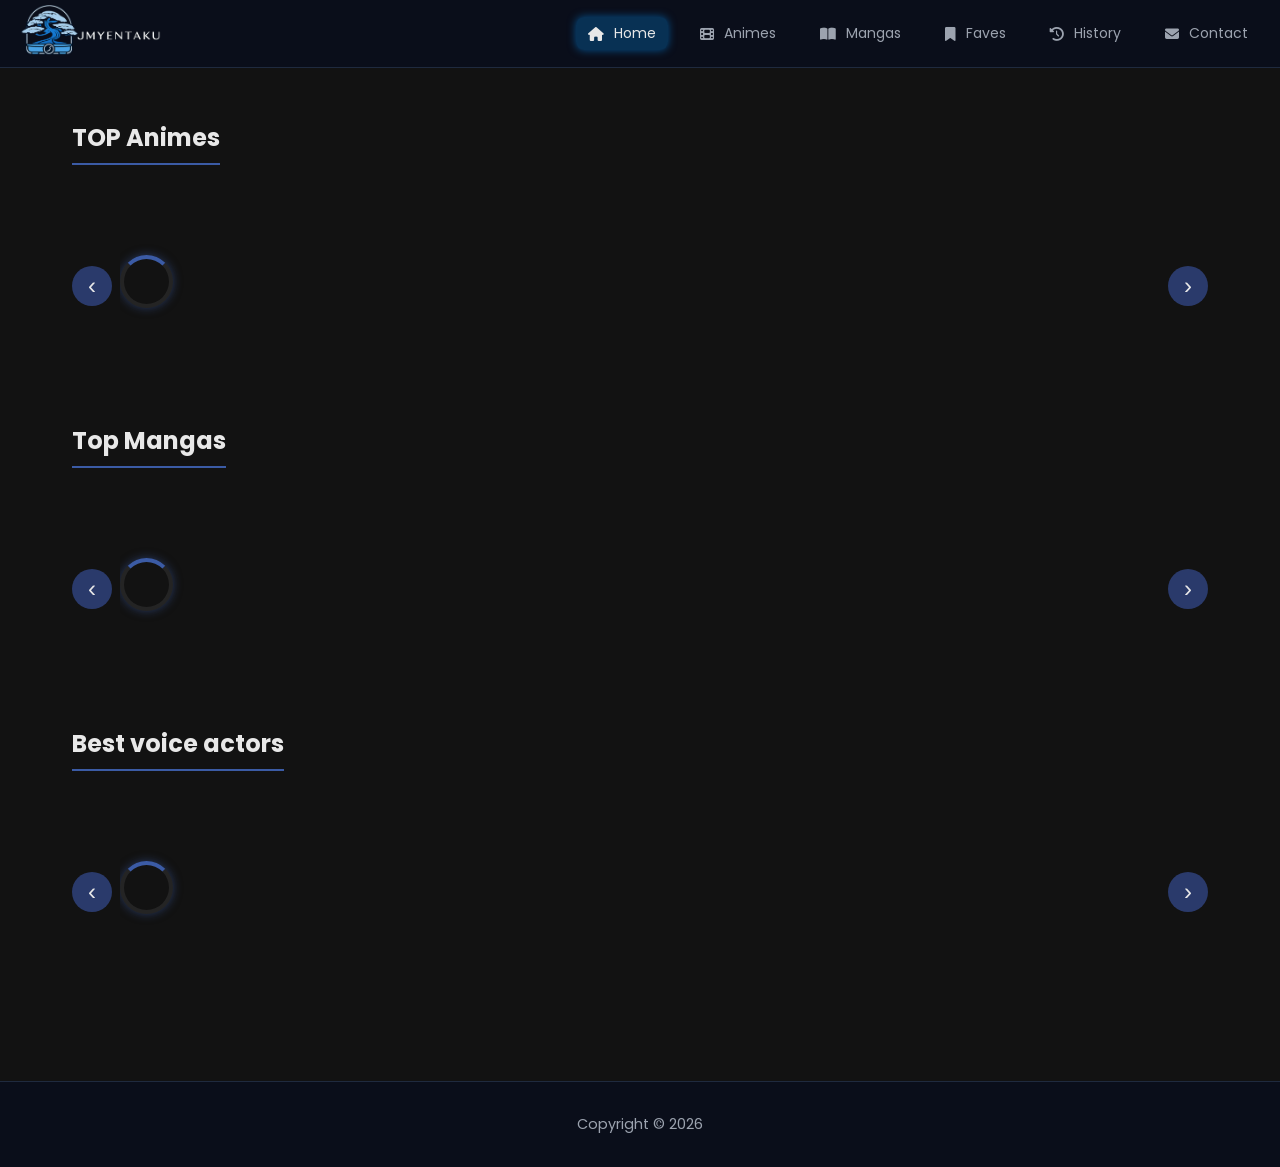
<file: html/index.html>
<!DOCTYPE html>
<html lang="en">
<head>

    <meta charset="UTF-8">
    <meta name="viewport" content="width=device-width, initial-scale=1.0">

    <link rel="icon" href="../Images/Logo/favicon.ico">
    <title>JMyentaku - Home</title>
    <link href="https://fonts.googleapis.com/css2?family=Poppins:wght@300;400;600&display=swap" rel="stylesheet">
    <link rel="stylesheet" href="https://cdnjs.cloudflare.com/ajax/libs/font-awesome/6.5.1/css/all.min.css">
    <link rel="stylesheet" href="../css/main.css">

    <link rel="manifest" href="/manifest.json">
    <meta name="theme-color" content="#0a0e1a">
    
</head>

<body>
    <header> 
        <div class="logo">
            <a href="../html/index.html">
                <img src="../Images/Logo/JMYentaku7.png" alt="JMyentaku logo">
            </a>
        </div>        

        <nav>
            <a href="index.html"><i class="fas fa-home"></i><span>Home</span></a>
            <a href="anime.html"><i class="fas fa-film"></i><span>Animes</span></a>
            <a href="manga.html"><i class="fas fa-book-open"></i><span>Mangas</span></a>
            <a href="myFaves.html"><i class="fas fa-bookmark"></i><span>Faves</span></a>
            <a href="history.html"><i class="fas fa-history"></i><span>History</span></a>
            <a href="contact.html"><i class="fas fa-envelope"></i><span>Contact</span></a>
        </nav>    
    </header>    

    <main>
        <section id="top-content">

            <h2>TOP Animes</h2>

            <div class="move-btn-container">
                <button class="move-btn" id="prev-animes"> ‹ </button>
                <div id="top-animes"></div>
                <button class="move-btn" id="next-animes"> › </button>
            </div>

            <h2>Top Mangas</h2>
            <div class="move-btn-container">
                <button class="move-btn" id="prev-mangas">‹</button>
                <div id="top-mangas"></div>
                <button class="move-btn" id="next-mangas">›</button>
            </div>

            <h2>Best voice actors</h2>
             <div class="move-btn-container">
                <button class="move-btn" id="prev-actors">‹</button>
                <div id="top-actors"> </div>
                <button class="move-btn" id="next-actors">›</button>
            </div>  

        </section>
    </main>

    <footer>
        <p>Copyright &copy; 2026</p>
    </footer>
    
    <script type="module" src="../js/fetchs/homeFetch.js"></script>
    <script type = "module" src="../js/events/moveBtn.js"></script>
    <script type = "module" src="../js/events/navActive.js"></script>
    <script type="module" src="../js/pwa-init.js"></script>
    
</body>
</html>
</file>
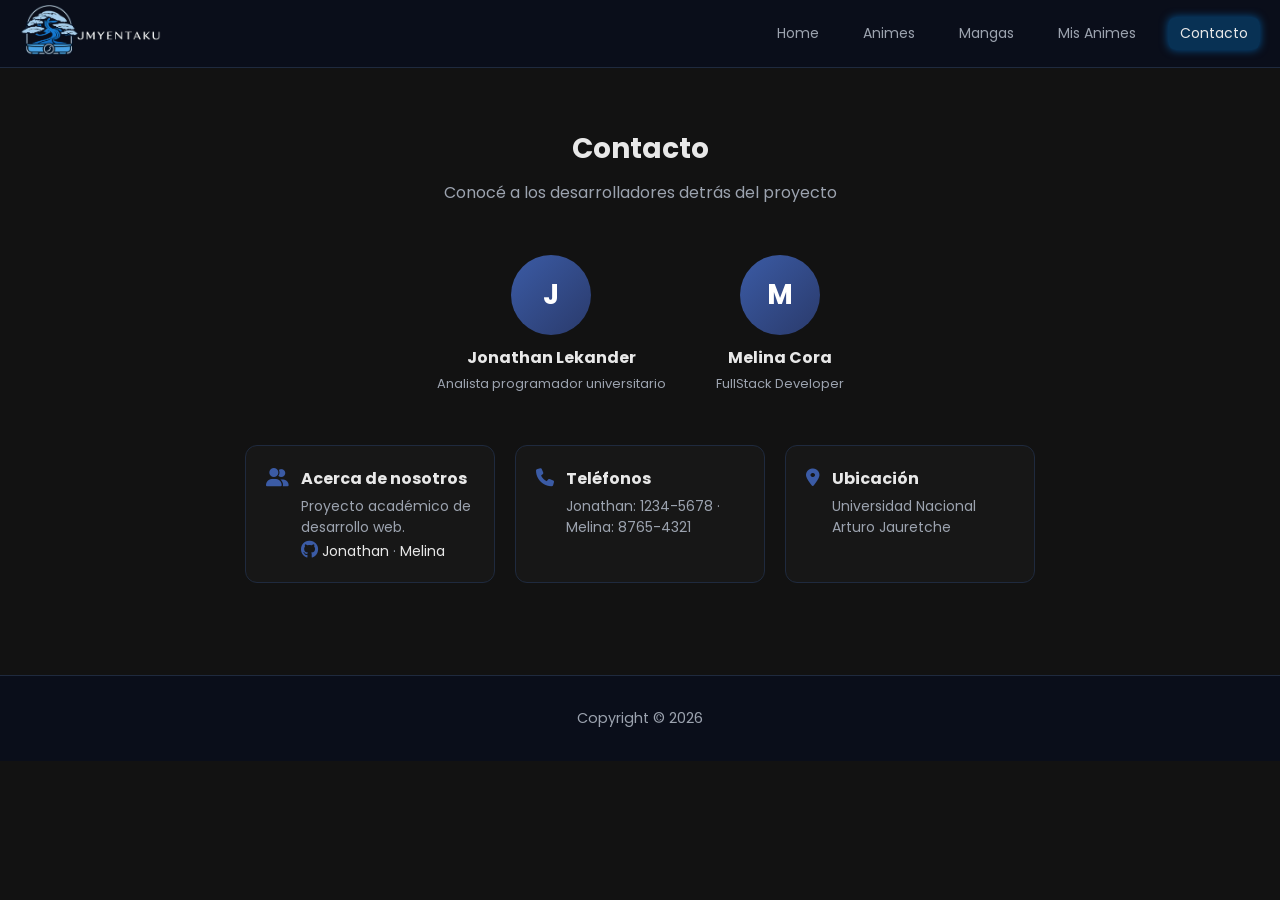
<file: html/contacto.html>
<!DOCTYPE html>
<html lang="en">
<head>
    <meta charset="UTF-8">
    <meta name="viewport" content="width=device-width, initial-scale=1.0">
    <link rel="icon" href="../Images/Logo/favicon.ico">
    <title>JMyentaku - Contacto</title>
    <link href="https://fonts.googleapis.com/css2?family=Poppins:wght@300;400;600&display=swap" rel="stylesheet">
    <link rel="stylesheet" href="../css/main.css">
    <link rel="stylesheet" href="../css/pages/contact.css">
    <link rel="stylesheet" href="https://cdnjs.cloudflare.com/ajax/libs/font-awesome/6.5.0/css/all.min.css">
</head>
<body>
    <header> 
        
        <div class="logo">
            <a href="../html/index.html">
                <img src="../Images/Logo/JMYentaku7.png" alt="JMyentaku logo">
            </a>
        </div>
        
        <nav>
            <a href="index.html">Home</a>
            <a href="anime.html">Animes</a>
            <a href="manga.html">Mangas</a>
            <a href="misAnimes.html">Mis Animes</a>
            <a href="contacto.html">Contacto</a>
        </nav>    

    </header>

    <main class="contact-alt">

        <!-- 🧠 HEADER -->
        <section class="contact-header">
            <h1>Contacto</h1>
            <p>Conocé a los desarrolladores detrás del proyecto</p>
        </section>

        <!-- 👥 DESARROLLADORES -->
        <section class="dev-section">

            <div class="dev">
                <div class="avatar">J</div>
                <h3>Jonathan Lekander</h3>
                <span>Analista programador universitario</span>
            </div>

            <div class="dev">
                <div class="avatar">M</div>
                <h3>Melina Cora</h3>
                <span>FullStack Developer</span>
            </div>

        </section>

        <!-- 📌 INFO -->
        <section class="info-lines">

            <div class="line">
                <i class="fa-solid fa-user-group"></i>
                <div>
                    <strong>Acerca de nosotros</strong>
                    <p>
                        Proyecto académico de desarrollo web.<br>
                        <i class="fa-brands fa-github"></i>
                        <a href="#">Jonathan</a> · 
                        <a href="#">Melina</a>
                    </p>
                </div>
            </div>

            <div class="line">
                <i class="fa-solid fa-phone"></i>
                <div>
                    <strong>Teléfonos</strong>
                    <p>Jonathan: 1234-5678 · Melina: 8765-4321</p>
                </div>
            </div>

            <div class="line">
                <i class="fa-solid fa-location-dot"></i>
                <div>
                    <strong>Ubicación</strong>
                    <p>Universidad Nacional Arturo Jauretche</p>
                </div>
            </div>

        </section>

    </main>

    <footer>
        <p>Copyright &copy; 2026</p>
    </footer>
    
    <script src="../js/fetchs/homeFetch.js"></script>
    <script src="../js/events/moveBtn.js"></script>
    <script src="../js/events/navActive.js"></script>
    
</body>
</html>
</file>
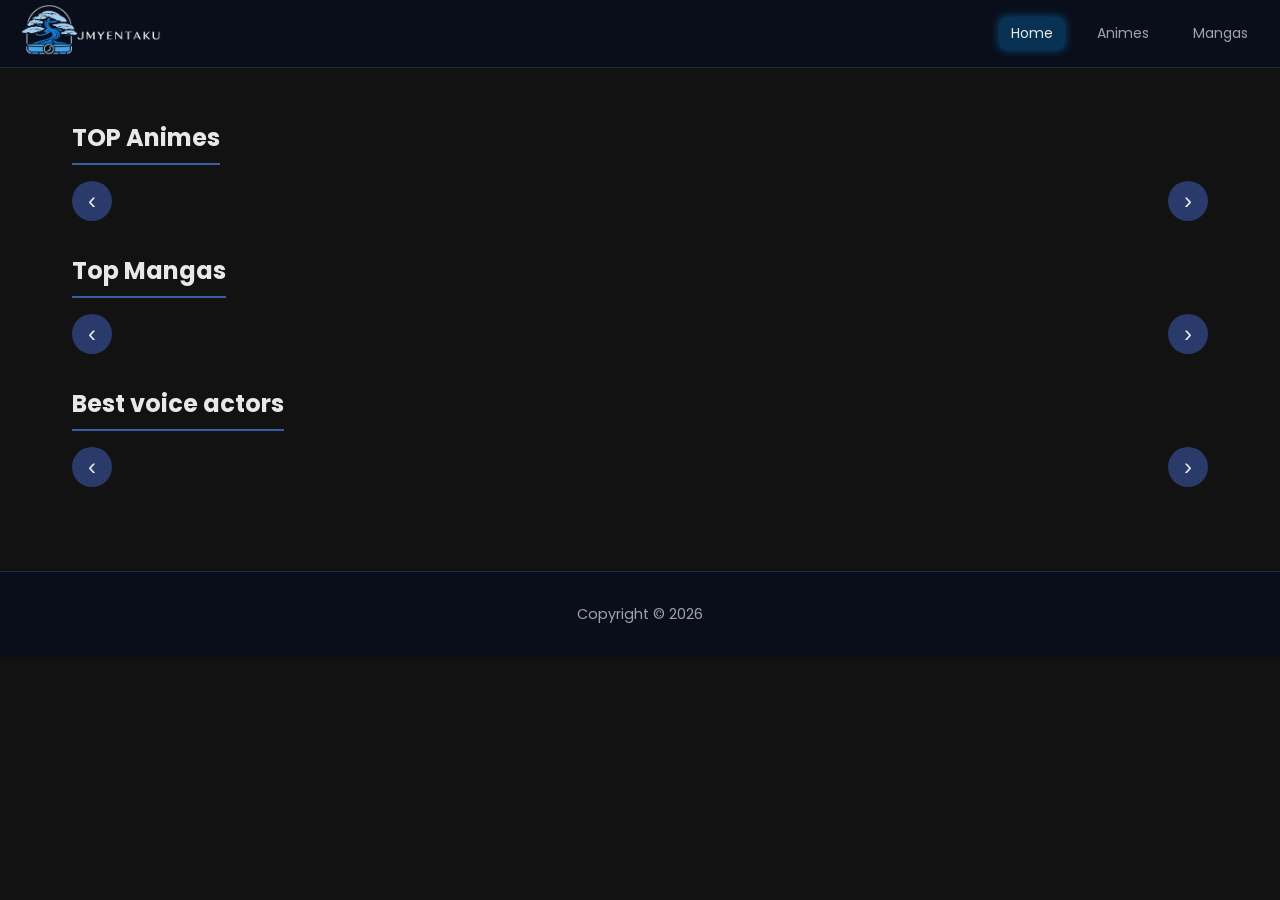
<file: html/home.html>
<!DOCTYPE html>
<html lang="en">
<head>
    <meta charset="UTF-8">
    <meta name="viewport" content="width=device-width, initial-scale=1.0">
    <link rel="icon" href="../Images/Logo/favicon.ico">
    <title>JMyentaku - Home</title>
    <link href="https://fonts.googleapis.com/css2?family=Poppins:wght@300;400;600&display=swap" rel="stylesheet">
    <link rel="stylesheet" href="../css/main.css">
</head>
<body>
    <header> 
        
        <div class="logo">
            <a href="../html/home.html">
                <img src="../Images/Logo/JMYentaku7.png" alt="JMyentaku logo">
            </a>
        </div>
        
        <nav>
            <a href="home.html">Home</a>
            <a href="../html/Anime.html">Animes</a>
            <a href="../html/manga.html">Mangas</a>
        </nav>    

    </header>

    <main>
        <section id="top-content">

            <h2>TOP Animes</h2>

            <div class="move-btn-container">
                <button class="move-btn" id="prev-animes"> ‹ </button>
                <div id="top-animes"></div>
                <button class="move-btn" id="next-animes"> › </button>
            </div>

            <h2>Top Mangas</h2>
            <div class="move-btn-container">
                <button class="move-btn" id="prev-mangas">‹</button>
                <div id="top-mangas"></div>
                <button class="move-btn" id="next-mangas">›</button>
            </div>

            <h2>Best voice actors</h2>
             <div class="move-btn-container">
                <button class="move-btn" id="prev-actors">‹</button>
                <div id="top-actors"> </div>
                <button class="move-btn" id="next-actors">›</button>
            </div>  

        </section>
    </main>

    <footer>
        <p>Copyright &copy; 2026</p>
    </footer>
    
    <script src="../js/fetchs/homeFetch.js"></script>
    <script src="../js/events/moveBtn.js"></script>
    <script src="../js/events/navActive.js"></script>
</body>
</html>
</file>
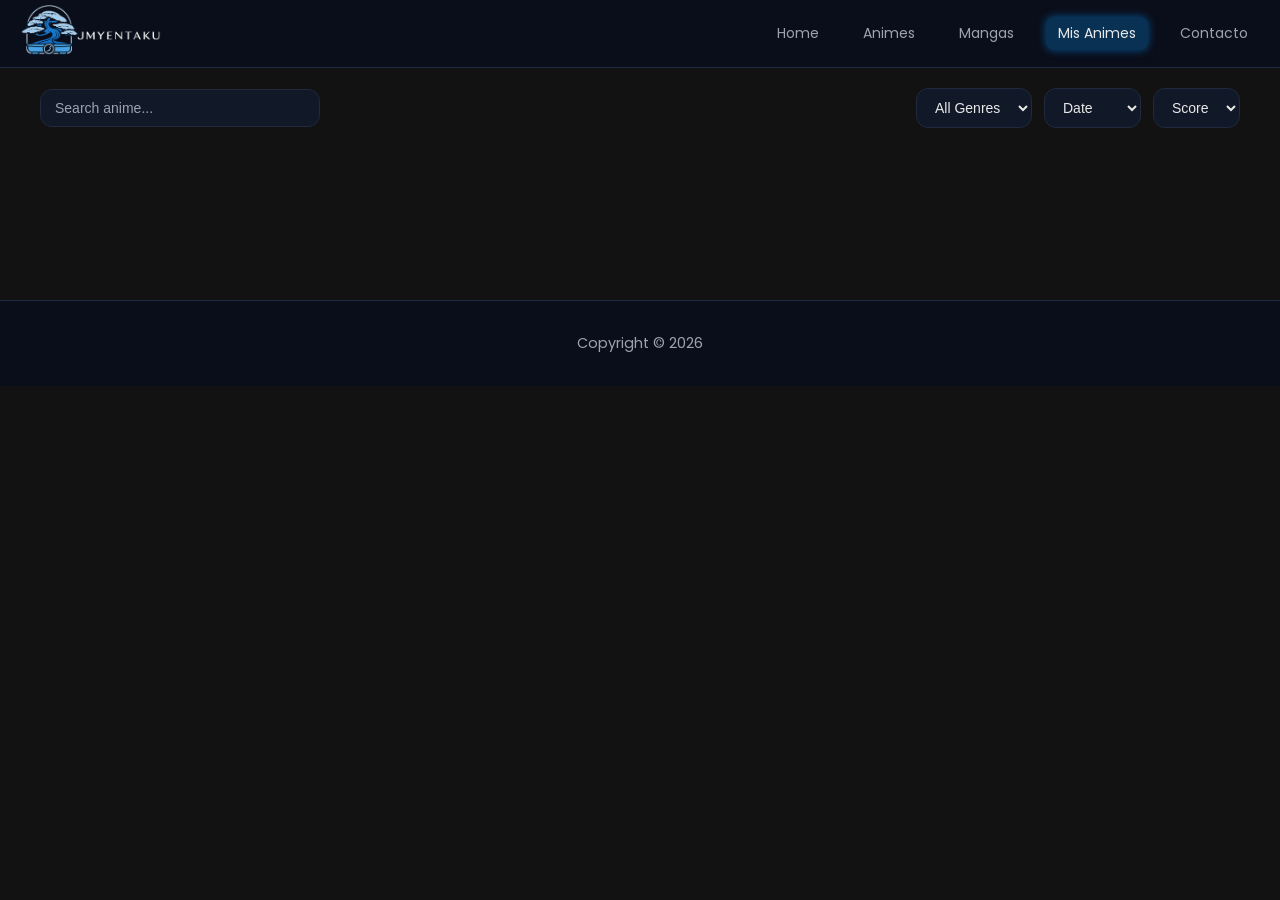
<file: html/misAnimes.html>
<!DOCTYPE html>
<html lang="en">
<head>
    <meta charset="UTF-8">
    <meta name="viewport" content="width=device-width, initial-scale=1.0">
    <link rel="icon" href="../Images/Logo/favicon.ico">
    <title>JMyentaku - Mis Animes</title>
    <link href="https://fonts.googleapis.com/css2?family=Poppins:wght@300;400;600&display=swap" rel="stylesheet">
    <link rel="stylesheet" href="../css/main.css">
</head>
<body>
    <header>
        
        <div class="logo">
            <a href="../html/index.html">
                <img src="../Images/Logo/JMYentaku7.png" alt="JMyentaku logo">
            </a>
        </div>
        
        <nav>
            <a href="index.html">Home</a>
            <a href="Anime.html">Animes</a>
            <a href="manga.html">Mangas</a>
            <a href="misAnimes.html">Mis Animes</a>
            <a href="contacto.html">Contacto</a>
        </nav>        

    </header>

    <div class="filters">

        <div class="filter-left">
            <input type="text" id="search-input" placeholder="Search anime...">
        </div>

        <div class="filter-right">
            <select id="genre-select">
                <option value="">All Genres</option>
            </select>

            <select id="date-sort">
                <option value="">Date</option>
                <option value="desc">Newest</option>
                <option value="asc">Oldest</option>
            </select>

            <select id="score-sort">
                <option value="">Score</option>
                <option value="desc">desc</option>
                <option value="asc">asc</option>
            </select>
        </div>

    </div>


    <main>
        <div id="favorites-list" class="anime-grid"></div>
        <div id="pagination" class="pagination"></div>
    </main>

    <footer>
        <p>Copyright &copy; 2026</p>
    </footer>
    
    <script src="../js/events/navActive.js"></script>
    <script src="../js/events/favoritesPage.js"></script>
    <script src="../js/fetchs/paginationFetch.js"></script>
    <script src="../js/fetchs/filterFetch.js"></script>

</body>
</html>
</file>
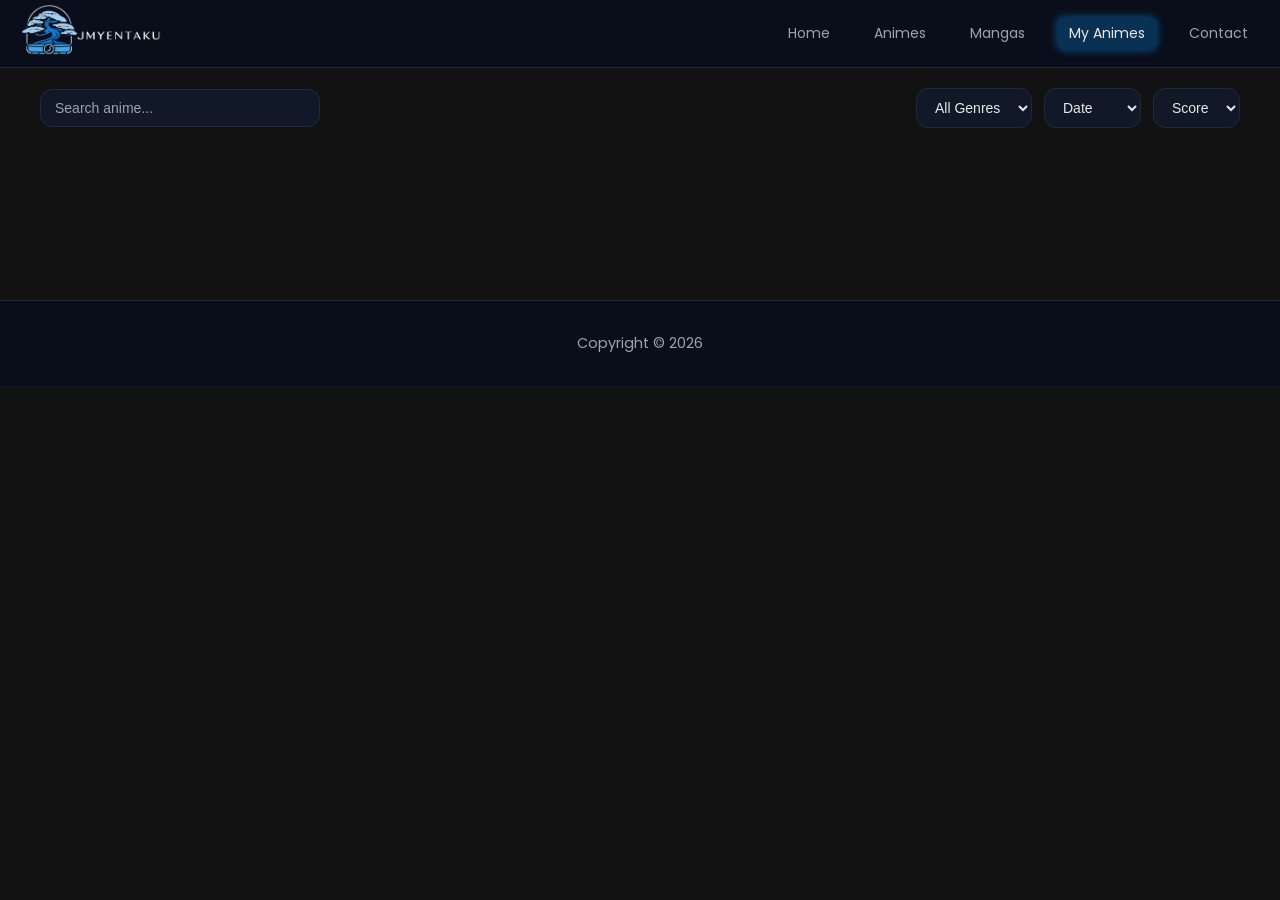
<file: html/myAnimes.html>
<!DOCTYPE html>
<html lang="en">
<head>
    <meta charset="UTF-8">
    <meta name="viewport" content="width=device-width, initial-scale=1.0">
    <link rel="icon" href="../Images/Logo/favicon.ico">
    <title>JMyentaku - Mis Animes</title>
    <link href="https://fonts.googleapis.com/css2?family=Poppins:wght@300;400;600&display=swap" rel="stylesheet">
    <link rel="stylesheet" href="../css/main.css">
</head>
<body>
    <header>
        
        <div class="logo">
            <a href="../html/index.html">
                <img src="../Images/Logo/JMYentaku7.png" alt="JMyentaku logo">
            </a>
        </div>
        
        <nav>
            <a href="index.html">Home</a>
            <a href="anime.html">Animes</a>
            <a href="manga.html">Mangas</a>
            <a href="myAnimes.html"> My Animes</a>
            <a href="contact.html">Contact</a>
        </nav>        

    </header>

    <div class="filters">

        <div class="filter-left">
            <input type="text" id="search-input" placeholder="Search anime...">
        </div>

        <div class="filter-right">
            <select id="genre-select">
                <option value="">All Genres</option>
            </select>

            <select id="date-sort">
                <option value="">Date</option>
                <option value="desc">Newest</option>
                <option value="asc">Oldest</option>
            </select>

            <select id="score-sort">
                <option value="">Score</option>
                <option value="desc">desc</option>
                <option value="asc">asc</option>
            </select>
        </div>

    </div>


    <main>
        <div id="favorites-list" class="anime-grid"></div>
        <div id="pagination" class="pagination"></div>
    </main>

    <footer>
        <p>Copyright &copy; 2026</p>
    </footer>
    
    <script src="../js/events/navActive.js"></script>
    <script src="../js/events/favoritesPage.js"></script>
    <script src="../js/fetchs/paginationFetch.js"></script>
    <script src="../js/fetchs/filterFetch.js"></script>

</body>
</html>
</file>
<file: css/main.css>
@import url('base/var.css');
@import url('components/header.css');
@import url('components/cards.css');
@import url('components/footer.css');
@import url('components/filters.css');
@import url('components/pagination.css');
@import url('pages/home.css');
@import url('pages/detail.css');
@import url('pages/genres.css');
@import url('pages/contact.css');
@import url('pages/history.css');
@import url('pages/faves.css');
@import url('components/modal.css');
@import url('components/notifications.css');
@import url('components/spinner.css');


* {
    margin: 0;
    padding: 0;
    box-sizing: border-box;
}

body {
    font-family: var(--font-family);
    background-color: var(--color-bg);
    color: var(--color-text);
}

main {
    padding: 20px;
}

@media (max-width: 600px) {
    main {
        padding-top: 50px;
    }
}
</file>
<file: css/pages/contact.css>
.contact-alt {
    padding: 60px 20px;
    max-width: 900px;
    margin: 0 auto;
    display: flex;
    flex-direction: column;
    gap: 50px;
}

.contact-header {
    text-align: center;
}

.contact-header h1 {
    font-size: 28px;
    margin-bottom: 10px;
}

.contact-header p {
    color: var(--color-text-muted);
}

.dev-section {
    display: flex;
    justify-content: center;
    gap: 50px;
    flex-wrap: wrap;
}

.dev {
    text-align: center;
    transition: 0.3s;
}

.dev:hover {
    transform: translateY(-5px);
}

.avatar {
    width: 80px;
    height: 80px;
    margin: 0 auto 10px;
    border-radius: 50%;
    background: linear-gradient(135deg, var(--color-highlight), var(--color-accent));
    display: flex;
    align-items: center;
    justify-content: center;
    font-size: 28px;
    font-weight: bold;
    color: var(--color-white);
}

.dev h3 {
    font-size: 16px;
}

.dev span {
    font-size: 13px;
    color: var(--color-text-muted);
}

.info-lines {
    display: flex;
    justify-content: center;
    gap: 20px;
    flex-wrap: wrap;
}

.line {
    display: flex;
    gap: 12px;
    align-items: flex-start;
    width: 250px;
    padding: 20px;
    border-radius: 12px;
    border: 1px solid var(--color-border);
    background: rgba(255,255,255,0.02);
    transition: 0.3s ease;
}

.line:hover {
    transform: translateY(-5px);
    background: rgba(255,255,255,0.05);
}

.line i {
    font-size: 18px;
    color: var(--color-highlight);
    margin-top: 3px;
}

.line strong {
    display: block;
    margin-bottom: 5px;
}

.line p {
    color: var(--color-text-muted);
    font-size: 14px;
}

.line a {
    color: var(--color-text);
    text-decoration: none;
}

.line a:hover {
    color: var(--color-highlight);
}

.map-section {
    margin-top: 20px;
    text-align: center;
}

.map-section h2 {
    color: var(--color-text);
    font-size: 1.3rem;
    margin-bottom: 15px;
    display: inline-flex;
    align-items: center;
    gap: 8px;
    border-bottom: 2px solid var(--color-highlight);
    padding-bottom: 6px;
}

.map-section h2 i {
    color: var(--color-highlight);
}

.map-container {
    border-radius: 10px;
    overflow: hidden;
    box-shadow: 0 2px 8px rgba(0, 0, 0, 0.2);
    border: 1px solid var(--color-border);
    max-width: 500px;
    margin: 0 auto;
}

.map-iframe {
    width: 100%;
    height: 250px;
    border: 0;
    display: block;
}

.map-address {
    margin-top: 10px;
    color: var(--color-text-muted);
    font-size: 13px;
}

.map-address i {
    color: var(--color-highlight);
    margin-right: 6px;
}

@media (max-width: 768px) {
    .contact-alt {
        padding: 40px 15px;
        gap: 30px;
    }
    
    .contact-header h1 {
        font-size: 24px;
    }
    
    .dev-section {
        gap: 30px;
    }
    
    .avatar {
        width: 60px;
        height: 60px;
        font-size: 22px;
    }
    
    .line {
        width: 100%;
        max-width: 280px;
    }
    
    .map-container {
        border-radius: 8px;
        max-width: 100%;
    }
    
    .map-iframe {
        height: 200px;
    }
    
    .map-section h2 {
        font-size: 1.1rem;
    }
}

@media (max-width: 480px) {
    .contact-alt {
        padding: 30px 12px;
        gap: 25px;
    }
    
    .info-lines {
        gap: 12px;
    }
    
    .line {
        padding: 15px;
        width: 100%;
    }
    
    .map-iframe {
        height: 180px;
    }
}
</file>
